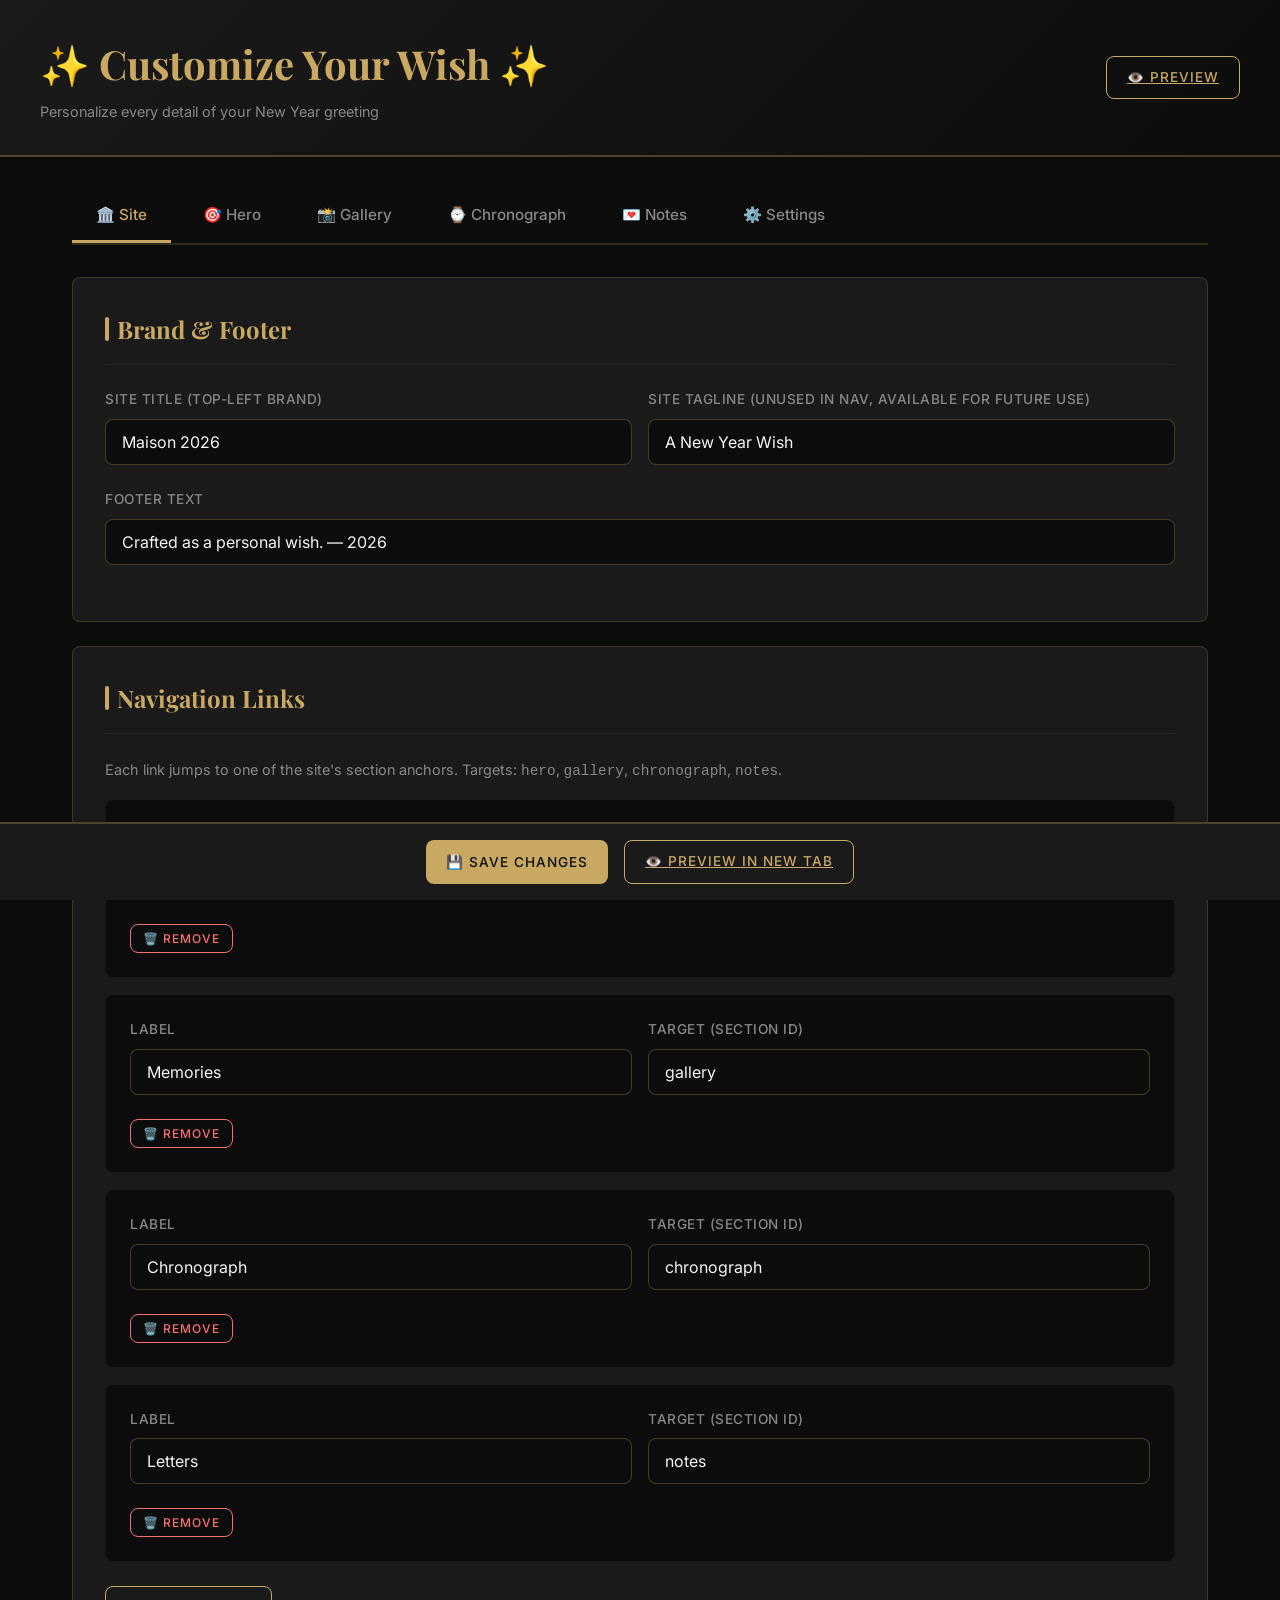
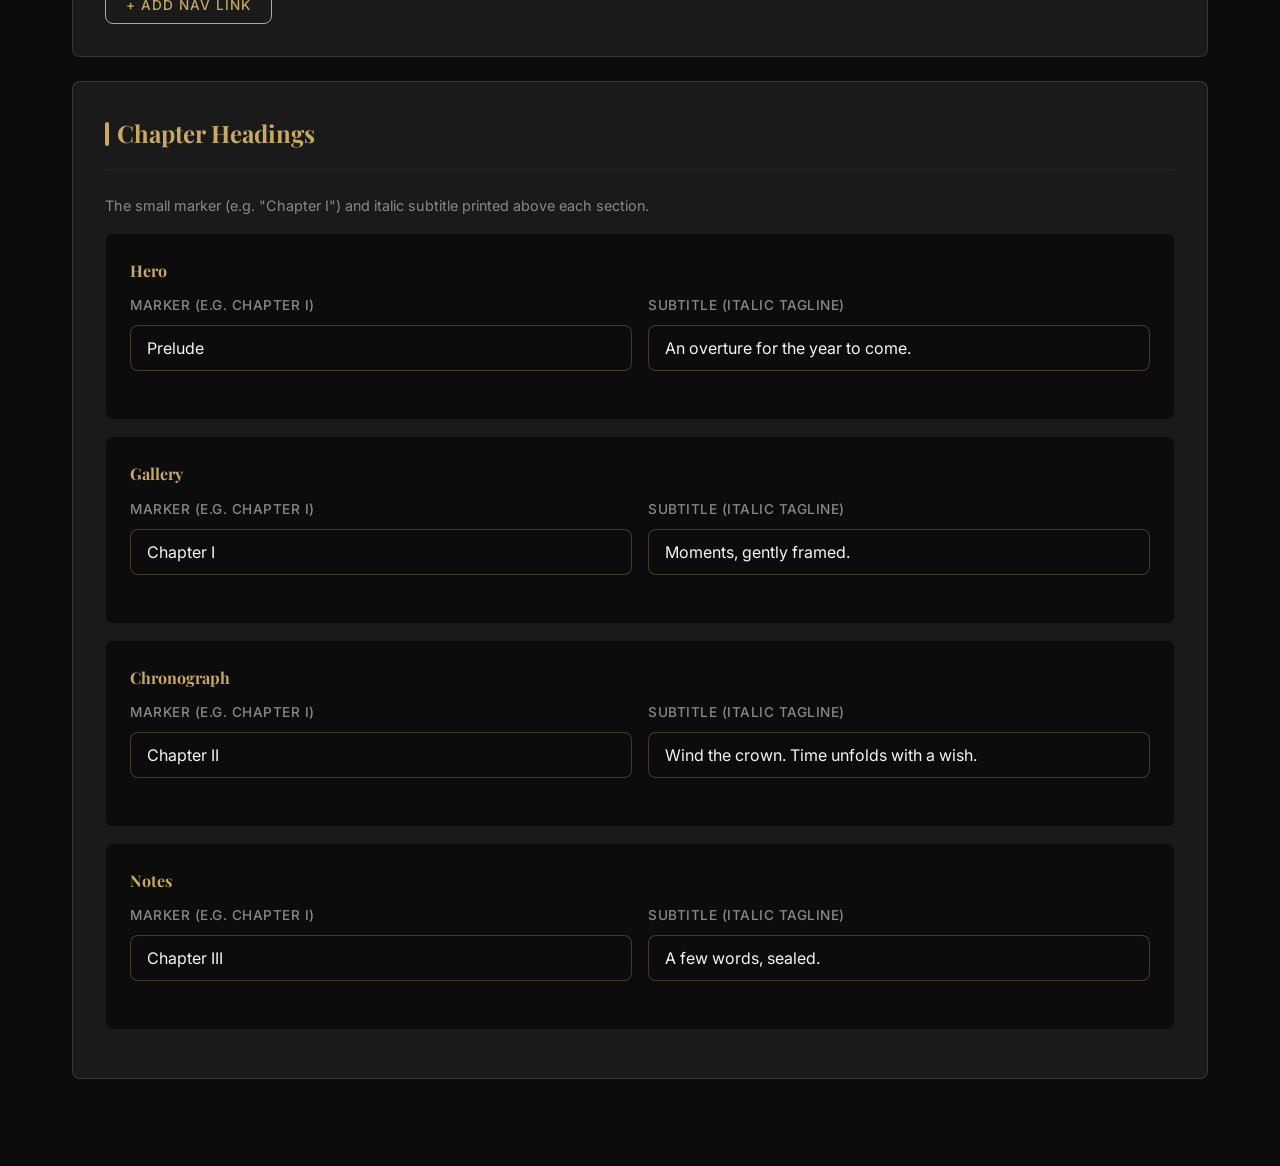
<file: new-year-wish/customize.html>
<!DOCTYPE html>
<html lang="en">

<head>
    <meta charset="UTF-8">
    <meta name="viewport" content="width=device-width, initial-scale=1.0">
    <title>Customize Your New Year Wish</title>
    <link
        href="https://fonts.googleapis.com/css2?family=Playfair+Display:wght@400;600&family=Inter:wght@300;400;500;600&display=swap"
        rel="stylesheet">
    <style>
        :root {
            --color-bg: #0c0c0c;
            --color-surface: #1a1a1a;
            --color-surface-hover: #222222;
            --color-primary: #c9a962;
            --color-accent: #d4af37;
            --color-text-main: #f5f5f5;
            --color-text-muted: #888888;
            --color-success: #4ade80;
            --color-danger: #f87171;
            --color-warning: #fbbf24;
            --color-info: #60a5fa;
            --border-radius: 8px;
            --shadow: 0 4px 6px rgba(0, 0, 0, 0.3);
            --transition: all 0.3s ease;
        }

        * {
            margin: 0;
            padding: 0;
            box-sizing: border-box;
        }

        body {
            background: var(--color-bg);
            color: var(--color-text-main);
            font-family: 'Inter', sans-serif;
            line-height: 1.6;
            min-height: 100vh;
            padding-bottom: 2rem;
        }

        /* Header */
        header {
            background: linear-gradient(135deg, var(--color-surface) 0%, var(--color-bg) 100%);
            border-bottom: 2px solid rgba(201, 169, 98, 0.3);
            padding: 2rem;
            position: sticky;
            top: 0;
            z-index: 100;
            backdrop-filter: blur(10px);
        }

        .header-content {
            max-width: 1200px;
            margin: 0 auto;
            display: flex;
            justify-content: space-between;
            align-items: center;
            flex-wrap: wrap;
            gap: 1rem;
        }

        header h1 {
            font-family: 'Playfair Display', serif;
            font-size: clamp(1.5rem, 4vw, 2.5rem);
            color: var(--color-primary);
            margin: 0;
        }

        header p {
            color: var(--color-text-muted);
            font-size: 0.9rem;
            margin-top: 0.25rem;
        }

        .header-actions {
            display: flex;
            gap: 0.75rem;
            flex-wrap: wrap;
        }

        /* Container */
        .container {
            max-width: 1200px;
            margin: 0 auto;
            padding: 2rem;
        }

        /* Tabs Navigation */
        .tabs {
            display: flex;
            gap: 0.5rem;
            margin-bottom: 2rem;
            border-bottom: 2px solid rgba(201, 169, 98, 0.2);
            overflow-x: auto;
            scrollbar-width: none;
        }

        .tabs::-webkit-scrollbar {
            display: none;
        }

        .tab-btn {
            padding: 1rem 1.5rem;
            background: transparent;
            border: none;
            color: var(--color-text-muted);
            font-family: 'Inter', sans-serif;
            font-size: 0.95rem;
            font-weight: 500;
            cursor: pointer;
            transition: var(--transition);
            border-bottom: 3px solid transparent;
            white-space: nowrap;
            position: relative;
        }

        .tab-btn:hover {
            color: var(--color-text-main);
        }

        .tab-btn.active {
            color: var(--color-primary);
            border-bottom-color: var(--color-primary);
        }

        .tab-content {
            display: none;
            animation: fadeIn 0.3s ease;
        }

        .tab-content.active {
            display: block;
        }

        @keyframes fadeIn {
            from {
                opacity: 0;
                transform: translateY(10px);
            }

            to {
                opacity: 1;
                transform: translateY(0);
            }
        }

        /* Section Cards */
        .section {
            background: var(--color-surface);
            border: 1px solid rgba(201, 169, 98, 0.2);
            border-radius: var(--border-radius);
            padding: 2rem;
            margin-bottom: 1.5rem;
            transition: var(--transition);
        }

        .section:hover {
            border-color: rgba(201, 169, 98, 0.4);
            box-shadow: var(--shadow);
        }

        .section-header {
            display: flex;
            justify-content: space-between;
            align-items: center;
            margin-bottom: 1.5rem;
            padding-bottom: 1rem;
            border-bottom: 1px solid rgba(255, 255, 255, 0.05);
        }

        .section-title {
            font-family: 'Playfair Display', serif;
            font-size: 1.5rem;
            color: var(--color-primary);
            display: flex;
            align-items: center;
            gap: 0.5rem;
        }

        .section-title::before {
            content: '';
            width: 4px;
            height: 24px;
            background: var(--color-primary);
            border-radius: 2px;
        }

        /* Form Elements */
        .form-group {
            margin-bottom: 1.5rem;
        }

        .form-row {
            display: grid;
            grid-template-columns: repeat(auto-fit, minmax(250px, 1fr));
            gap: 1rem;
        }

        label {
            display: flex;
            align-items: center;
            gap: 0.5rem;
            margin-bottom: 0.5rem;
            color: var(--color-text-muted);
            font-size: 0.85rem;
            font-weight: 500;
            letter-spacing: 0.5px;
            text-transform: uppercase;
        }

        .tooltip {
            position: relative;
            display: inline-flex;
            align-items: center;
            cursor: help;
        }

        .tooltip-icon {
            width: 16px;
            height: 16px;
            border-radius: 50%;
            background: rgba(201, 169, 98, 0.2);
            color: var(--color-primary);
            display: flex;
            align-items: center;
            justify-content: center;
            font-size: 10px;
            font-weight: bold;
        }

        .tooltip-text {
            position: absolute;
            bottom: 100%;
            left: 50%;
            transform: translateX(-50%);
            background: var(--color-surface);
            color: var(--color-text-main);
            padding: 0.5rem 0.75rem;
            border-radius: 4px;
            font-size: 0.8rem;
            white-space: nowrap;
            opacity: 0;
            pointer-events: none;
            transition: var(--transition);
            border: 1px solid rgba(201, 169, 98, 0.3);
            margin-bottom: 5px;
            z-index: 10;
        }

        .tooltip:hover .tooltip-text {
            opacity: 1;
        }

        input[type="text"],
        input[type="url"],
        textarea {
            width: 100%;
            padding: 12px 16px;
            background: var(--color-bg);
            border: 1px solid rgba(201, 169, 98, 0.3);
            border-radius: var(--border-radius);
            color: var(--color-text-main);
            font-family: 'Inter', sans-serif;
            font-size: 1rem;
            outline: none;
            transition: var(--transition);
        }

        input:focus,
        textarea:focus {
            border-color: var(--color-primary);
            box-shadow: 0 0 0 3px rgba(201, 169, 98, 0.1);
        }

        textarea {
            resize: vertical;
            min-height: 100px;
            font-size: 0.95rem;
        }

        /* Audio URL row with inline preview button */
        .audio-url-row {
            display: flex;
            gap: 8px;
            align-items: stretch;
        }
        .audio-url-row input[type="text"] {
            flex: 1;
        }
        .audio-test-btn {
            padding: 0 16px;
            background: rgba(201, 169, 98, 0.12);
            border: 1px solid rgba(201, 169, 98, 0.45);
            color: var(--color-primary);
            border-radius: var(--border-radius);
            font-family: 'Inter', sans-serif;
            font-size: 0.85rem;
            letter-spacing: 0.5px;
            cursor: pointer;
            transition: var(--transition);
            white-space: nowrap;
        }
        .audio-test-btn:hover {
            background: rgba(201, 169, 98, 0.22);
            border-color: var(--color-primary);
        }
        .audio-test-btn.is-playing {
            background: rgba(201, 169, 98, 0.3);
        }
        .audio-status {
            margin-top: 8px;
            font-size: 0.82rem;
            letter-spacing: 0.3px;
            min-height: 1em;
            color: var(--color-text-muted);
        }
        .audio-status.is-ok { color: #8fd18f; }
        .audio-status.is-err { color: #e48a8a; }

        /* Buttons */
        .btn {
            padding: 10px 20px;
            font-size: 0.85rem;
            font-family: 'Inter', sans-serif;
            font-weight: 500;
            letter-spacing: 1px;
            text-transform: uppercase;
            cursor: pointer;
            transition: var(--transition);
            border: none;
            border-radius: var(--border-radius);
            display: inline-flex;
            align-items: center;
            gap: 0.5rem;
        }

        .btn-primary {
            background: var(--color-primary);
            color: var(--color-bg);
        }

        .btn-primary:hover {
            background: var(--color-accent);
            transform: translateY(-2px);
            box-shadow: var(--shadow);
        }

        .btn-outline {
            background: transparent;
            color: var(--color-primary);
            border: 1px solid var(--color-primary);
        }

        .btn-outline:hover {
            background: var(--color-primary);
            color: var(--color-bg);
        }

        .btn-danger {
            background: transparent;
            color: var(--color-danger);
            border: 1px solid var(--color-danger);
        }

        .btn-danger:hover {
            background: var(--color-danger);
            color: #fff;
        }

        .btn-success {
            background: var(--color-success);
            color: var(--color-bg);
        }

        .btn-sm {
            padding: 6px 12px;
            font-size: 0.75rem;
        }

        /* Memory Item */
        .memory-item,
        .note-item {
            background: var(--color-bg);
            padding: 1.5rem;
            margin-bottom: 1rem;
            border: 1px solid rgba(255, 255, 255, 0.05);
            border-radius: var(--border-radius);
            transition: var(--transition);
        }

        .memory-item:hover,
        .note-item:hover {
            border-color: rgba(201, 169, 98, 0.3);
            background: var(--color-surface);
        }

        .memory-header,
        .note-header {
            display: flex;
            justify-content: space-between;
            align-items: center;
            margin-bottom: 1rem;
            flex-wrap: wrap;
            gap: 1rem;
        }

        .memory-title-input {
            flex: 1;
            min-width: 200px;
        }

        /* Photo Management */
        .photo-list {
            display: grid;
            grid-template-columns: repeat(auto-fill, minmax(100px, 1fr));
            gap: 12px;
            margin-bottom: 1rem;
            padding: 1rem;
            background: rgba(0, 0, 0, 0.2);
            border-radius: var(--border-radius);
        }

        .photo-item {
            position: relative;
            aspect-ratio: 4/3;
            border-radius: var(--border-radius);
            overflow: hidden;
            border: 2px solid transparent;
            transition: var(--transition);
        }

        .photo-item:hover {
            border-color: var(--color-primary);
            transform: scale(1.05);
        }

        .photo-item img {
            width: 100%;
            height: 100%;
            object-fit: cover;
        }

        .photo-item .remove-photo {
            position: absolute;
            top: 4px;
            right: 4px;
            width: 24px;
            height: 24px;
            background: var(--color-danger);
            color: #fff;
            border: none;
            border-radius: 50%;
            font-size: 14px;
            cursor: pointer;
            display: flex;
            align-items: center;
            justify-content: center;
            opacity: 0;
            transition: var(--transition);
        }

        .photo-item:hover .remove-photo {
            opacity: 1;
        }

        .add-photo-row {
            display: flex;
            gap: 10px;
            flex-wrap: wrap;
        }

        .add-photo-row input {
            flex: 1;
            min-width: 200px;
        }

        .upload-section {
            margin-top: 1.5rem;
            padding-top: 1.5rem;
            border-top: 1px solid rgba(255, 255, 255, 0.05);
        }

        .upload-options {
            display: flex;
            gap: 0.5rem;
            align-items: center;
            flex-wrap: wrap;
        }

        .upload-divider {
            color: var(--color-text-muted);
            font-size: 0.8rem;
            margin: 0 0.5rem;
        }

        .file-input-wrapper {
            position: relative;
            display: inline-block;
        }

        .file-input-wrapper input[type="file"] {
            position: absolute;
            opacity: 0;
            width: 0;
            height: 0;
        }

        .file-upload-btn {
            padding: 10px 20px;
            background: var(--color-info);
            color: #fff;
            border: none;
            border-radius: var(--border-radius);
            cursor: pointer;
            font-size: 0.85rem;
            font-weight: 500;
            letter-spacing: 1px;
            text-transform: uppercase;
            transition: var(--transition);
            display: inline-flex;
            align-items: center;
            gap: 0.5rem;
        }

        .file-upload-btn:hover {
            background: #3b82f6;
            transform: translateY(-2px);
            box-shadow: var(--shadow);
        }

        .drag-drop-zone {
            border: 2px dashed rgba(201, 169, 98, 0.3);
            border-radius: var(--border-radius);
            padding: 2rem;
            text-align: center;
            background: rgba(201, 169, 98, 0.05);
            transition: var(--transition);
            cursor: pointer;
            margin-top: 1rem;
        }

        .drag-drop-zone:hover,
        .drag-drop-zone.dragover {
            border-color: var(--color-primary);
            background: rgba(201, 169, 98, 0.1);
        }

        .drag-drop-zone p {
            color: var(--color-text-muted);
            margin: 0.5rem 0;
            font-size: 0.9rem;
        }

        .drag-drop-zone .drag-icon {
            font-size: 2rem;
            margin-bottom: 0.5rem;
        }

        .url-preview {
            margin-top: 0.5rem;
            padding: 0.5rem;
            background: rgba(201, 169, 98, 0.1);
            border-radius: 4px;
            font-size: 0.8rem;
            color: var(--color-text-muted);
            display: none;
        }

        .url-preview.valid {
            display: block;
            color: var(--color-success);
        }

        .url-preview.invalid {
            display: block;
            color: var(--color-danger);
        }

        /* Action Bar */
        .action-bar {
            position: fixed;
            bottom: 0;
            left: 0;
            right: 0;
            background: var(--color-surface);
            border-top: 2px solid rgba(201, 169, 98, 0.3);
            padding: 1rem 2rem;
            display: flex;
            gap: 1rem;
            justify-content: center;
            flex-wrap: wrap;
            z-index: 100;
            backdrop-filter: blur(10px);
        }

        /* Success Message */
        .success-message {
            position: fixed;
            top: 20px;
            right: 20px;
            background: var(--color-success);
            color: var(--color-bg);
            padding: 15px 25px;
            font-weight: 500;
            border-radius: var(--border-radius);
            opacity: 0;
            transform: translateY(-20px);
            transition: var(--transition);
            z-index: 1000;
            box-shadow: var(--shadow);
        }

        .success-message.show {
            opacity: 1;
            transform: translateY(0);
        }

        .preview-link {
            display: inline-flex;
            align-items: center;
            gap: 0.5rem;
            color: var(--color-primary);
            text-decoration: none;
            font-size: 0.9rem;
            transition: var(--transition);
        }

        .preview-link:hover {
            color: var(--color-accent);
            text-decoration: underline;
        }

        /* Auto-save indicator */
        .auto-save-indicator {
            position: fixed;
            top: 20px;
            left: 20px;
            background: var(--color-info);
            color: #fff;
            padding: 8px 16px;
            border-radius: var(--border-radius);
            font-size: 0.8rem;
            opacity: 0;
            transform: translateY(-20px);
            transition: var(--transition);
            z-index: 1000;
        }

        .auto-save-indicator.show {
            opacity: 1;
            transform: translateY(0);
        }

        /* Empty State */
        .empty-state {
            text-align: center;
            padding: 3rem;
            color: var(--color-text-muted);
        }

        .empty-state-icon {
            font-size: 3rem;
            margin-bottom: 1rem;
        }

        /* Responsive */
        @media (max-width: 768px) {
            .container {
                padding: 1rem;
            }

            .section {
                padding: 1.5rem;
            }

            .form-row {
                grid-template-columns: 1fr;
            }

            .action-bar {
                padding: 1rem;
            }

            .tabs {
                gap: 0.25rem;
            }

            .tab-btn {
                padding: 0.75rem 1rem;
                font-size: 0.85rem;
            }
        }

        /* Drag Handle */
        .drag-handle {
            cursor: move;
            color: var(--color-text-muted);
            font-size: 1.2rem;
            padding: 0.5rem;
        }

        .drag-handle:hover {
            color: var(--color-primary);
        }
    </style>
</head>

<body>
    <header>
        <div class="header-content">
            <div>
                <h1>✨ Customize Your Wish ✨</h1>
                <p>Personalize every detail of your New Year greeting</p>
            </div>
            <div class="header-actions">
                <a href="index.html" class="btn btn-outline">👁️ Preview</a>
            </div>
        </div>
    </header>

    <div class="container">
        <!-- Tabs Navigation -->
        <div class="tabs">
            <button class="tab-btn active" onclick="switchTab('site')">🏛️ Site</button>
            <button class="tab-btn" onclick="switchTab('hero')">🎯 Hero</button>
            <button class="tab-btn" onclick="switchTab('gallery')">📸 Gallery</button>
            <button class="tab-btn" onclick="switchTab('chronograph')">⌚ Chronograph</button>
            <button class="tab-btn" onclick="switchTab('notes')">💌 Notes</button>
            <button class="tab-btn" onclick="switchTab('settings')">⚙️ Settings</button>
        </div>

        <!-- Site Tab (brand, nav, footer, chapter headings) -->
        <div id="tab-site" class="tab-content active">
            <div class="section">
                <div class="section-header">
                    <h2 class="section-title">Brand &amp; Footer</h2>
                </div>
                <div class="form-row">
                    <div class="form-group">
                        <label>Site title (top-left brand)</label>
                        <input type="text" id="site-title" placeholder="e.g. Maison 2026">
                    </div>
                    <div class="form-group">
                        <label>Site tagline (unused in nav, available for future use)</label>
                        <input type="text" id="site-tagline" placeholder="e.g. A New Year Wish">
                    </div>
                </div>
                <div class="form-group">
                    <label>Footer text</label>
                    <input type="text" id="site-footer" placeholder="e.g. Crafted as a personal wish. — 2026">
                </div>
            </div>
            <div class="section">
                <div class="section-header">
                    <h2 class="section-title">Navigation Links</h2>
                </div>
                <p style="color: var(--color-text-muted); margin-bottom: 1rem; font-size: 0.9rem;">
                    Each link jumps to one of the site's section anchors. Targets: <code>hero</code>, <code>gallery</code>, <code>chronograph</code>, <code>notes</code>.
                </p>
                <div id="nav-list"></div>
            </div>
            <div class="section">
                <div class="section-header">
                    <h2 class="section-title">Chapter Headings</h2>
                </div>
                <p style="color: var(--color-text-muted); margin-bottom: 1rem; font-size: 0.9rem;">
                    The small marker (e.g. "Chapter I") and italic subtitle printed above each section.
                </p>
                <div id="chapter-list"></div>
            </div>
        </div>

        <!-- Hero Tab -->
        <div id="tab-hero" class="tab-content">
            <div class="section">
                <div class="section-header">
                    <h2 class="section-title">Hero Section</h2>
                </div>
                <div class="form-row">
                    <div class="form-group">
                        <label>
                            Greeting Text
                            <span class="tooltip">
                                <span class="tooltip-icon">?</span>
                                <span class="tooltip-text">The main greeting text displayed prominently</span>
                            </span>
                        </label>
                        <input type="text" id="hero-greeting" placeholder="e.g., Happy New Year">
                    </div>
                    <div class="form-group">
                        <label>
                            Year
                            <span class="tooltip">
                                <span class="tooltip-icon">?</span>
                                <span class="tooltip-text">The year being celebrated</span>
                            </span>
                        </label>
                        <input type="text" id="hero-year" placeholder="e.g., 2026">
                    </div>
                </div>
                <div class="form-group">
                    <label>
                        Recipient Name
                        <span class="tooltip">
                            <span class="tooltip-icon">?</span>
                            <span class="tooltip-text">The name of the person receiving this wish</span>
                        </span>
                    </label>
                    <textarea id="hero-name" rows="2" placeholder="e.g., My Dearest Friend&#10;(press Enter for a new line)"></textarea>
                </div>
                <div class="form-group">
                    <label>
                        Message
                        <span class="tooltip">
                            <span class="tooltip-icon">?</span>
                            <span class="tooltip-text">Your heartfelt message to the recipient</span>
                        </span>
                    </label>
                    <textarea id="hero-message" placeholder="Your heartfelt message..."></textarea>
                </div>
                <div class="form-group">
                    <label>
                        Hero background image (optional)
                        <span class="tooltip">
                            <span class="tooltip-icon">?</span>
                            <span class="tooltip-text">Relative path from this site (e.g. assets/BlackHoleDisk_desktop.png) or an https image URL. Leave empty to show only the star field behind the hero.</span>
                        </span>
                    </label>
                    <input type="text" id="hero-background-image" placeholder="e.g. assets/BlackHoleDisk_desktop.png">
                </div>
                <div class="form-group">
                    <label>
                        Call-to-action button label
                        <span class="tooltip">
                            <span class="tooltip-icon">?</span>
                            <span class="tooltip-text">The text inside the hero button (e.g. "Discover Your Gift").</span>
                        </span>
                    </label>
                    <input type="text" id="hero-cta" placeholder="e.g. Discover Your Gift">
                </div>
                <div class="form-group">
                    <label>
                        Background music URL (optional)
                        <span class="tooltip">
                            <span class="tooltip-icon">?</span>
                            <span class="tooltip-text">MP3/OGG/WAV played on the first page and stopped on scroll. Use a relative path (e.g. assets/interstellar-theme.mp3) or a full https URL. Leave empty to disable music. Spaces are auto-encoded.</span>
                        </span>
                    </label>
                    <div class="audio-url-row">
                        <input type="text" id="hero-audio-url" placeholder="assets/interstellar-theme.mp3">
                        <button type="button" id="hero-audio-test" class="audio-test-btn" title="Play a 3-second preview of this track">▶ Test</button>
                        <button type="button" id="hero-audio-use-default" class="audio-test-btn" title="Reset this field to the track currently bundled in data.js (clears any stale saved value)">Use bundled default</button>
                    </div>
                    <div id="hero-audio-status" class="audio-status" aria-live="polite"></div>
                </div>
                <div class="form-group">
                    <label>
                        Background music volume (0 – 1)
                        <span class="tooltip">
                            <span class="tooltip-icon">?</span>
                            <span class="tooltip-text">Audio volume when the track is un-muted.</span>
                        </span>
                    </label>
                    <input type="number" id="hero-audio-volume" min="0" max="1" step="0.05" placeholder="0.55">
                </div>
            </div>
        </div>

        <!-- Chronograph Tab -->
        <div id="tab-chronograph" class="tab-content">
            <div class="section">
                <div class="section-header">
                    <h2 class="section-title">Chronograph Dial</h2>
                </div>
                <div class="form-row">
                    <div class="form-group">
                        <label>Dial label (center of the watch)</label>
                        <input type="text" id="chrono-dial-label" placeholder="e.g. 2026">
                    </div>
                    <div class="form-group">
                        <label>Wind hint (under the dial)</label>
                        <input type="text" id="chrono-wind-hint" placeholder="e.g. Wind the crown">
                    </div>
                </div>
                <div class="form-group">
                    <label>Completion message (shown once every wish is revealed)</label>
                    <input type="text" id="chrono-complete" placeholder="e.g. All wishes unsealed. The year is yours.">
                </div>
                <div class="form-group">
                    <label>Number of spins
                        <span class="tooltip">?
                            <span class="tooltip-text">Total winds the user may perform before the crown locks. Each wind reveals one wish. Defaults to the number of wishes below.</span>
                        </span>
                    </label>
                    <input type="number" id="chrono-max-spins" min="1" max="50" step="1" placeholder="e.g. 6">
                </div>
            </div>
            <div class="section">
                <div class="section-header">
                    <h2 class="section-title">Wishes</h2>
                    <button class="btn btn-outline" onclick="addWish()">+ Add Wish</button>
                </div>
                <p style="color: var(--color-text-muted); margin-bottom: 1rem; font-size: 0.9rem;">
                    Each entry becomes one card in the chronograph grid. The numeral is shown in the corner; the title and body are revealed when the user winds the crown.
                </p>
                <div id="wish-list"></div>
                <div id="wish-empty" class="empty-state" style="display: none;">
                    <div class="empty-state-icon">⌚</div>
                    <p>No wishes yet. Click "Add Wish" to begin.</p>
                </div>
            </div>
        </div>

        <!-- Gallery Tab -->
        <div id="tab-gallery" class="tab-content">
            <div class="section">
                <div class="section-header">
                    <h2 class="section-title">Memory Gallery</h2>
                    <button class="btn btn-outline" onclick="addMemorySection()">+ Add Memory</button>
                </div>
                <div class="form-group">
                    <label>
                        Section Title
                        <span class="tooltip">
                            <span class="tooltip-icon">?</span>
                            <span class="tooltip-text">The main title for the gallery section</span>
                        </span>
                    </label>
                    <input type="text" id="gallery-section-title" placeholder="e.g., Our Memories">
                </div>
                <div id="memory-list"></div>
                <div id="memory-empty" class="empty-state" style="display: none;">
                    <div class="empty-state-icon">📸</div>
                    <p>No memories added yet. Click "Add Memory" to get started!</p>
                </div>
            </div>
        </div>

        <!-- Notes Tab -->
        <div id="tab-notes" class="tab-content">
            <div class="section">
                <div class="section-header">
                    <h2 class="section-title">Secret Notes</h2>
                    <button class="btn btn-outline" onclick="addNote()">+ Add Note</button>
                </div>
                <div class="form-group">
                    <label>
                        Section Title
                        <span class="tooltip">
                            <span class="tooltip-icon">?</span>
                            <span class="tooltip-text">The main title for the notes section</span>
                        </span>
                    </label>
                    <input type="text" id="notes-section-title" placeholder="e.g., Special Notes for You">
                </div>
                <div id="notes-list"></div>
                <div id="notes-empty" class="empty-state" style="display: none;">
                    <div class="empty-state-icon">💌</div>
                    <p>No notes added yet. Click "Add Note" to create a secret message!</p>
                </div>
            </div>
        </div>

        <!-- Settings Tab -->
        <div id="tab-settings" class="tab-content">
            <div class="section">
                <div class="section-header">
                    <h2 class="section-title">Data Management</h2>
                </div>
                <div class="form-group">
                    <p style="color: var(--color-text-muted); margin-bottom: 1rem;">
                        Manage your configuration data. Export to backup or share, import to restore, or reset to defaults.
                    </p>
                </div>
                <div style="display: flex; gap: 1rem; flex-wrap: wrap;">
                    <button class="btn btn-success" onclick="exportData()">📤 Export JSON</button>
                    <button class="btn btn-outline" onclick="document.getElementById('import-file').click()">📥 Import JSON</button>
                    <input type="file" id="import-file" accept=".json" style="display:none" onchange="importData(event)">
                    <button class="btn btn-danger" onclick="resetToDefaults()">🔄 Reset to Defaults</button>
                </div>
            </div>
        </div>
    </div>

    <!-- Action Bar -->
    <div class="action-bar">
        <button class="btn btn-primary" onclick="saveData()">💾 Save Changes</button>
        <a href="index.html" class="btn btn-outline" target="_blank">👁️ Preview in New Tab</a>
    </div>

    <!-- Messages -->
    <div class="success-message" id="success-msg">Changes saved successfully!</div>
    <div class="auto-save-indicator" id="auto-save-indicator">Auto-saving...</div>

    <!-- Pull in the shared data.js so we can read the bundled defaults
         (used by the "Use bundled default" button + fallback logic). -->
    <script src="scripts/data.js"></script>
    <script>
        // Default data structure — mirrors scripts/data.js. Kept in sync with
        // window.DATA below; the literal copy is retained so customize.html
        // still renders if data.js fails to load.
        const defaultData = {
            site: {
                title: "Maison 2026",
                tagline: "A New Year Wish",
                footer: "Crafted as a personal wish. — 2026",
                nav: [
                    { label: "Prelude",     target: "hero" },
                    { label: "Memories",    target: "gallery" },
                    { label: "Chronograph", target: "chronograph" },
                    { label: "Letters",     target: "notes" }
                ]
            },
            chapters: {
                hero:        { marker: "Prelude",     subtitle: "An overture for the year to come." },
                gallery:     { marker: "Chapter I",   subtitle: "Moments, gently framed." },
                chronograph: { marker: "Chapter II",  subtitle: "Wind the crown. Time unfolds with a wish." },
                notes:       { marker: "Chapter III", subtitle: "A few words, sealed." }
            },
            hero: {
                greeting: "Happy New Year",
                year: "2026",
                name: "My Dearest Friend",
                message: "Here's to another year of making memories together.",
                cta: "Discover Your Gift",
                backgroundImage: "",
                audioUrl: "assets/Intersteller Music.mp3",
                audioVolume: 1.0
            },
            galleryTitle: "Our Memories",
            gallery: [
                {
                    id: 1,
                    title: "Adventure Time",
                    photos: [
                        "https://images.unsplash.com/photo-1516450360452-9312f5e86fc7?auto=format&fit=crop&q=80&w=1000"
                    ]
                }
            ],
            chronograph: {
                dialLabel: "2026",
                windHint: "Wind the crown",
                completeMessage: "All wishes unsealed. The year is yours.",
                maxSpins: 6,
                wishes: [
                    { numeral: "I",   title: "A Weekend Away",       body: "A reserved page in next year's calendar — a trip, together." },
                    { numeral: "II",  title: "A Candlelit Dinner",   body: "A night for cloth napkins and a long conversation." },
                    { numeral: "III", title: "A Curated Playlist",   body: "A soundtrack for the year ahead, hand-picked with care." },
                    { numeral: "IV",  title: "Front-Row Seats",      body: "Tickets to something you have been wanting to see." },
                    { numeral: "V",   title: "A Handwritten Letter", body: "A real letter — the kind you keep in a drawer." },
                    { numeral: "VI",  title: "An Open Wish",         body: "One favor, no expiry. Name it when you need it." }
                ]
            },
            notesTitle: "Letters for You",
            notes: [
                {
                    question: "What's our favorite hangout spot?",
                    answer: "cafe",
                    message: "May this year bring you as much joy as you bring to everyone around you."
                }
            ]
        };

        let currentData = {};
        let autoSaveTimer = null;
        let hasUnsavedChanges = false;

        // Tab switching
        function switchTab(tabName) {
            document.querySelectorAll('.tab-content').forEach(tab => tab.classList.remove('active'));
            document.querySelectorAll('.tab-btn').forEach(btn => btn.classList.remove('active'));
            document.getElementById(`tab-${tabName}`).classList.add('active');
            if (typeof event !== 'undefined' && event && event.target) {
                event.target.classList.add('active');
            }
        }

        // Deep-ensure keys — called after load/import so old saves gain new fields.
        function ensureShape(d) {
            d.site = { ...defaultData.site, ...(d.site || {}) };
            // Always map() when sourcing from defaults so we never hold a live
            // reference to defaultData.* — otherwise addX()/removeX() edits
            // would mutate defaults in-place and "Reset to Defaults" would
            // serialize the already-corrupted objects.
            d.site.nav = Array.isArray(d.site.nav) && d.site.nav.length
                ? d.site.nav.map(x => ({ ...x }))
                : defaultData.site.nav.map(x => ({ ...x }));
            d.chapters = { ...defaultData.chapters, ...(d.chapters || {}) };
            Object.keys(defaultData.chapters).forEach(k => {
                d.chapters[k] = { ...defaultData.chapters[k], ...(d.chapters[k] || {}) };
            });
            d.hero = { ...defaultData.hero, ...(d.hero || {}) };
            d.chronograph = { ...defaultData.chronograph, ...(d.chronograph || {}) };
            d.chronograph.wishes = Array.isArray(d.chronograph.wishes) && d.chronograph.wishes.length
                ? d.chronograph.wishes.map(w => ({ ...w }))
                : defaultData.chronograph.wishes.map(w => ({ ...w }));
            if (!d.galleryTitle) d.galleryTitle = defaultData.galleryTitle;
            if (!d.notesTitle)   d.notesTitle   = defaultData.notesTitle;
            if (!Array.isArray(d.gallery)) d.gallery = [];
            d.gallery.forEach(m => { if (!Array.isArray(m.photos)) m.photos = []; });
            if (!Array.isArray(d.notes)) d.notes = [];
            return d;
        }

        // Load saved data or defaults
        function loadData() {
            const saved = localStorage.getItem('newYearWishData');
            if (saved) {
                try {
                    currentData = JSON.parse(saved);
                    ensureShape(currentData);
                } catch (e) {
                    console.error('Failed to parse saved data', e);
                    currentData = JSON.parse(JSON.stringify(defaultData));
                }
            } else {
                currentData = JSON.parse(JSON.stringify(defaultData));
            }
            renderAll();
        }

        // Render all sections
        function renderAll() {
            // Site
            document.getElementById('site-title').value   = currentData.site.title   || '';
            document.getElementById('site-tagline').value = currentData.site.tagline || '';
            document.getElementById('site-footer').value  = currentData.site.footer  || '';
            renderNavList();
            renderChapterList();

            // Hero
            document.getElementById('hero-greeting').value = currentData.hero.greeting || '';
            document.getElementById('hero-year').value = currentData.hero.year || '';
            document.getElementById('hero-name').value = currentData.hero.name || '';
            document.getElementById('hero-message').value = currentData.hero.message || '';
            document.getElementById('hero-cta').value = currentData.hero.cta || '';
            document.getElementById('hero-background-image').value =
                currentData.hero.backgroundImage != null ? String(currentData.hero.backgroundImage) : '';
            document.getElementById('hero-audio-url').value =
                currentData.hero.audioUrl != null ? String(currentData.hero.audioUrl) : '';
            document.getElementById('hero-audio-volume').value =
                currentData.hero.audioVolume != null ? String(currentData.hero.audioVolume) : '';

            // Chronograph
            document.getElementById('chrono-dial-label').value = currentData.chronograph.dialLabel       || '';
            document.getElementById('chrono-wind-hint').value  = currentData.chronograph.windHint        || '';
            document.getElementById('chrono-complete').value   = currentData.chronograph.completeMessage || '';
            document.getElementById('chrono-max-spins').value  =
                currentData.chronograph.maxSpins != null ? String(currentData.chronograph.maxSpins) : '';
            renderWishes();

            // Gallery
            document.getElementById('gallery-section-title').value = currentData.galleryTitle || '';
            renderMemories();

            // Notes
            document.getElementById('notes-section-title').value = currentData.notesTitle || '';
            renderNotes();
        }

        function renderNavList() {
            const container = document.getElementById('nav-list');
            container.innerHTML = '';
            (currentData.site.nav || []).forEach((item, index) => {
                const row = document.createElement('div');
                row.className = 'memory-item';
                row.innerHTML = `
                    <div class="form-row">
                        <div class="form-group">
                            <label>Label</label>
                            <input type="text" value="${escapeHtml(item.label || '')}"
                                   oninput="updateNav(${index}, 'label', this.value)">
                        </div>
                        <div class="form-group">
                            <label>Target (section id)</label>
                            <input type="text" value="${escapeHtml(item.target || '')}"
                                   oninput="updateNav(${index}, 'target', this.value)"
                                   placeholder="hero | gallery | chronograph | notes">
                        </div>
                    </div>
                    <button class="btn btn-danger btn-sm" onclick="removeNav(${index})">🗑️ Remove</button>
                `;
                container.appendChild(row);
            });
            const add = document.createElement('button');
            add.className = 'btn btn-outline';
            add.textContent = '+ Add Nav Link';
            add.style.marginTop = '0.5rem';
            add.onclick = addNav;
            container.appendChild(add);
        }

        function updateNav(index, field, value) {
            if (!currentData.site.nav[index]) return;
            currentData.site.nav[index][field] = value;
            markUnsaved();
        }
        function addNav() {
            currentData.site.nav.push({ label: 'New Link', target: 'hero' });
            renderNavList();
            markUnsaved();
        }
        function removeNav(index) {
            currentData.site.nav.splice(index, 1);
            renderNavList();
            markUnsaved();
        }

        function renderChapterList() {
            const container = document.getElementById('chapter-list');
            container.innerHTML = '';
            const order = ['hero', 'gallery', 'chronograph', 'notes'];
            order.forEach(key => {
                const c = currentData.chapters[key] || {};
                const row = document.createElement('div');
                row.className = 'memory-item';
                row.innerHTML = `
                    <h4 style="color: var(--color-primary); font-family: 'Playfair Display', serif; margin-bottom: 0.75rem; text-transform: capitalize;">${key}</h4>
                    <div class="form-row">
                        <div class="form-group">
                            <label>Marker (e.g. Chapter I)</label>
                            <input type="text" value="${escapeHtml(c.marker || '')}"
                                   oninput="updateChapter('${key}', 'marker', this.value)">
                        </div>
                        <div class="form-group">
                            <label>Subtitle (italic tagline)</label>
                            <input type="text" value="${escapeHtml(c.subtitle || '')}"
                                   oninput="updateChapter('${key}', 'subtitle', this.value)">
                        </div>
                    </div>
                `;
                container.appendChild(row);
            });
        }
        function updateChapter(key, field, value) {
            if (!currentData.chapters[key]) currentData.chapters[key] = {};
            currentData.chapters[key][field] = value;
            markUnsaved();
        }

        function renderWishes() {
            const container = document.getElementById('wish-list');
            const empty = document.getElementById('wish-empty');
            const wishes = currentData.chronograph.wishes || [];
            container.innerHTML = '';
            if (!wishes.length) { empty.style.display = 'block'; return; }
            empty.style.display = 'none';
            wishes.forEach((w, index) => {
                const row = document.createElement('div');
                row.className = 'memory-item';
                row.innerHTML = `
                    <div class="memory-header">
                        <input type="text" class="memory-title-input"
                               value="${escapeHtml(w.title || '')}"
                               placeholder="Wish title"
                               oninput="updateWish(${index}, 'title', this.value)">
                        <button class="btn btn-danger btn-sm" onclick="removeWish(${index})">🗑️</button>
                    </div>
                    <div class="form-row">
                        <div class="form-group">
                            <label>Numeral (I, II, III…)</label>
                            <input type="text" value="${escapeHtml(w.numeral || '')}"
                                   oninput="updateWish(${index}, 'numeral', this.value)">
                        </div>
                    </div>
                    <div class="form-group">
                        <label>Body</label>
                        <textarea rows="2" oninput="updateWish(${index}, 'body', this.value)">${escapeHtml(w.body || '')}</textarea>
                    </div>
                `;
                container.appendChild(row);
            });
        }
        function updateWish(index, field, value) {
            if (!currentData.chronograph.wishes[index]) return;
            currentData.chronograph.wishes[index][field] = value;
            markUnsaved();
        }
        function addWish() {
            const n = currentData.chronograph.wishes.length + 1;
            currentData.chronograph.wishes.push({ numeral: String(n), title: 'New Wish', body: '' });
            renderWishes();
            markUnsaved();
        }
        function removeWish(index) {
            currentData.chronograph.wishes.splice(index, 1);
            renderWishes();
            markUnsaved();
        }

        // Render memories
        function renderMemories() {
            const container = document.getElementById('memory-list');
            const emptyState = document.getElementById('memory-empty');
            
            if (!currentData.gallery || currentData.gallery.length === 0) {
                container.innerHTML = '';
                emptyState.style.display = 'block';
                return;
            }

            emptyState.style.display = 'none';
            container.innerHTML = '';

            currentData.gallery.forEach((memory, index) => {
                // Ensure photos array exists
                if (!memory.photos) {
                    memory.photos = [];
                }
                
                const div = document.createElement('div');
                div.className = 'memory-item';
                div.innerHTML = `
                    <div class="memory-header">
                        <input type="text" class="memory-title-input" value="${escapeHtml(memory.title || '')}" 
                               onchange="updateMemoryTitle(${index}, this.value)" placeholder="Memory Title">
                        <button class="btn btn-danger btn-sm" onclick="removeMemory(${index})">🗑️ Remove</button>
                    </div>
                    <div class="form-group" style="margin-bottom: 1rem;">
                        <label>Photos <span style="color: var(--color-text-muted); font-size: 0.8rem;">(${memory.photos.length} photos)</span></label>
                        <div class="photo-list" id="photos-${index}">
                            ${memory.photos.length > 0 ? memory.photos.map((photo, pIndex) => `
                                <div class="photo-item">
                                    <img src="${escapeHtml(photo)}" alt="Photo ${pIndex + 1}" 
                                         onerror="this.src='data:image/svg+xml,<svg xmlns=%22http://www.w3.org/2000/svg%22 width=%22100%22 height=%2275%22><rect fill=%22%231a1a1a%22 width=%22100%%22 height=%22100%%22/><text x=%2250%%22 y=%2250%%22 fill=%22%23888%22 text-anchor=%22middle%22 dy=%22.3em%22 font-size=%2212%22>Error</text></svg>'">
                                    <button class="remove-photo" onclick="removePhoto(${index}, ${pIndex})" title="Remove photo">×</button>
                                </div>
                            `).join('') : '<div style="grid-column: 1/-1; text-align: center; color: var(--color-text-muted); padding: 2rem;">No photos yet. Add your first photo below!</div>'}
                        </div>
                    </div>
                    <div class="upload-section">
                        <div class="add-photo-row">
                            <input type="url" id="new-photo-${index}" placeholder="Or paste image URL and press Enter..." 
                                   onkeypress="if(event.key==='Enter') addPhoto(${index})"
                                   oninput="validateImageUrl(this, ${index})">
                            <button class="btn btn-outline btn-sm" onclick="addPhoto(${index})">+ Add from URL</button>
                        </div>
                        <div class="url-preview" id="url-preview-${index}"></div>
                        <div class="upload-options">
                            <div class="file-input-wrapper">
                                <input type="file" id="file-input-${index}" accept="image/*" multiple 
                                       onchange="handleFileSelect(event, ${index})">
                                <label for="file-input-${index}" class="file-upload-btn">
                                    📁 Choose from Gallery
                                </label>
                            </div>
                            <span class="upload-divider">or</span>
                            <div class="drag-drop-zone" 
                                 id="drag-zone-${index}"
                                 ondragover="handleDragOver(event)"
                                 ondragleave="handleDragLeave(event)"
                                 ondrop="handleDrop(event, ${index})"
                                 onclick="document.getElementById('file-input-${index}').click()">
                                <div class="drag-icon">📤</div>
                                <p><strong>Drag & Drop</strong> images here</p>
                                <p style="font-size: 0.8rem;">or click to browse</p>
                            </div>
                        </div>
                        <p style="color: var(--color-text-muted); font-size: 0.75rem; margin-top: 0.5rem; text-align: center;">
                            💡 Tip: Images are stored locally. For best performance, use images under 2MB each.
                        </p>
                    </div>
                `;
                container.appendChild(div);
            });
        }

        // Render notes
        function renderNotes() {
            const container = document.getElementById('notes-list');
            const emptyState = document.getElementById('notes-empty');
            
            if (!currentData.notes || currentData.notes.length === 0) {
                container.innerHTML = '';
                emptyState.style.display = 'block';
                return;
            }

            emptyState.style.display = 'none';
            container.innerHTML = '';

            currentData.notes.forEach((note, index) => {
                const div = document.createElement('div');
                div.className = 'note-item';
                div.innerHTML = `
                    <div class="note-header">
                        <button class="btn btn-danger btn-sm" onclick="removeNote(${index})">🗑️ Remove</button>
                    </div>
                    <div class="form-group">
                        <label>Question</label>
                        <input type="text" value="${escapeHtml(note.question)}" 
                               onchange="updateNote(${index}, 'question', this.value)" 
                               placeholder="e.g., What's our favorite movie?">
                    </div>
                    <div class="form-group">
                        <label>Answer (Secret)</label>
                        <input type="text" value="${escapeHtml(note.answer)}" 
                               onchange="updateNote(${index}, 'answer', this.value)" 
                               placeholder="e.g., titanic">
                    </div>
                    <div class="form-group">
                        <label>Message to Reveal</label>
                        <textarea onchange="updateNote(${index}, 'message', this.value)" 
                                  placeholder="The heartfelt message...">${escapeHtml(note.message)}</textarea>
                    </div>
                `;
                container.appendChild(div);
            });
        }

        // Escape HTML to prevent XSS
        function escapeHtml(text) {
            const div = document.createElement('div');
            div.textContent = text;
            return div.innerHTML;
        }

        // Validate image URL
        function validateImageUrl(input, memoryIndex) {
            const url = input.value.trim();
            const preview = document.getElementById(`url-preview-${memoryIndex}`);
            
            if (!preview) {
                // Preview element doesn't exist yet, skip validation
                return;
            }
            
            if (!url) {
                preview.className = 'url-preview';
                preview.textContent = '';
                return;
            }

            // Basic URL validation
            try {
                new URL(url);
                // Check if it's an image URL
                const imageExtensions = ['.jpg', '.jpeg', '.png', '.gif', '.webp', '.svg'];
                const isImageUrl = imageExtensions.some(ext => url.toLowerCase().includes(ext)) || 
                                 url.includes('unsplash.com') || 
                                 url.includes('images.') ||
                                 url.includes('imgur.com') ||
                                 url.includes('i.imgur.com');
                
                if (isImageUrl) {
                    preview.className = 'url-preview valid';
                    preview.textContent = '✓ Valid image URL';
                } else {
                    preview.className = 'url-preview invalid';
                    preview.textContent = '⚠ May not be an image URL';
                }
            } catch (e) {
                preview.className = 'url-preview invalid';
                preview.textContent = '✗ Invalid URL';
            }
        }

        // Memory functions
        function addMemorySection() {
            if (!currentData.gallery) currentData.gallery = [];
            const newId = currentData.gallery.length > 0 
                ? Math.max(...currentData.gallery.map(m => m.id || 0)) + 1 
                : 1;
            currentData.gallery.push({
                id: newId,
                title: "New Memory",
                photos: [] // Always initialize photos array
            });
            renderMemories();
            markUnsaved();
            
            // Scroll to the new memory section
            setTimeout(() => {
                const newMemory = document.querySelector('.memory-item:last-child');
                if (newMemory) {
                    newMemory.scrollIntoView({ behavior: 'smooth', block: 'nearest' });
                }
            }, 100);
        }

        function removeMemory(index) {
            if (confirm('Remove this memory section? All photos will be deleted.')) {
                currentData.gallery.splice(index, 1);
                renderMemories();
                markUnsaved();
            }
        }

        function updateMemoryTitle(index, value) {
            currentData.gallery[index].title = value;
            markUnsaved();
        }

        function addPhoto(memoryIndex) {
            const input = document.getElementById(`new-photo-${memoryIndex}`);
            if (!input) {
                console.error('Input field not found for memory index:', memoryIndex);
                showSuccess('Error: Could not find input field. Please refresh the page.', 'error');
                return;
            }
            
            const url = input.value.trim();
            if (!url) {
                showSuccess('Please enter an image URL', 'error');
                return;
            }
            
            // Ensure gallery and photos array exist
            if (!currentData.gallery) {
                currentData.gallery = [];
            }
            if (!currentData.gallery[memoryIndex]) {
                console.error('Memory not found at index:', memoryIndex);
                showSuccess('Error: Memory section not found. Please refresh the page.', 'error');
                return;
            }
            if (!currentData.gallery[memoryIndex].photos) {
                currentData.gallery[memoryIndex].photos = [];
            }
            
            try {
                // Validate URL
                new URL(url);
                
                // Add photo to array
                currentData.gallery[memoryIndex].photos.push(url);
                
                // Clear input and preview
                input.value = '';
                const preview = document.getElementById(`url-preview-${memoryIndex}`);
                if (preview) {
                    preview.className = 'url-preview';
                    preview.textContent = '';
                }
                
                // Re-render to show new photo
                renderMemories();
                markUnsaved();
                
                // Show success message
                showSuccess('Photo added successfully!');
            } catch (e) {
                showSuccess('Please enter a valid URL (e.g., https://example.com/image.jpg)', 'error');
            }
        }

        // Handle file selection from input
        function handleFileSelect(event, memoryIndex) {
            const files = event.target.files;
            if (files && files.length > 0) {
                processFiles(Array.from(files), memoryIndex);
            }
            // Reset input so same file can be selected again
            event.target.value = '';
        }

        // Process multiple image files
        function processFiles(files, memoryIndex) {
            // Ensure gallery and photos array exist
            if (!currentData.gallery) {
                currentData.gallery = [];
            }
            if (!currentData.gallery[memoryIndex]) {
                console.error('Memory not found at index:', memoryIndex);
                return;
            }
            if (!currentData.gallery[memoryIndex].photos) {
                currentData.gallery[memoryIndex].photos = [];
            }

            let processedCount = 0;
            let errorCount = 0;

            files.forEach((file) => {
                // Validate file type
                if (!file.type.startsWith('image/')) {
                    errorCount++;
                    return;
                }

                // Validate file size (max 5MB per image)
                if (file.size > 5 * 1024 * 1024) {
                    errorCount++;
                    showSuccess(`Image "${file.name}" is too large (max 5MB)`, 'error');
                    return;
                }

                const reader = new FileReader();
                reader.onload = function(e) {
                    const dataUrl = e.target.result;
                    currentData.gallery[memoryIndex].photos.push(dataUrl);
                    processedCount++;
                    
                    // Re-render when all files are processed
                    if (processedCount + errorCount === files.length) {
                        renderMemories();
                        markUnsaved();
                        if (processedCount > 0) {
                            showSuccess(`${processedCount} photo(s) added successfully!`);
                        }
                    }
                };
                reader.onerror = function() {
                    errorCount++;
                    if (processedCount + errorCount === files.length) {
                        showSuccess('Some images failed to load', 'error');
                    }
                };
                reader.readAsDataURL(file);
            });
        }

        // Drag and drop handlers
        function handleDragOver(event) {
            event.preventDefault();
            event.stopPropagation();
            event.currentTarget.classList.add('dragover');
        }

        function handleDragLeave(event) {
            event.preventDefault();
            event.stopPropagation();
            event.currentTarget.classList.remove('dragover');
        }

        function handleDrop(event, memoryIndex) {
            event.preventDefault();
            event.stopPropagation();
            event.currentTarget.classList.remove('dragover');
            
            const files = event.dataTransfer.files;
            if (files && files.length > 0) {
                processFiles(Array.from(files), memoryIndex);
            }
        }

        function removePhoto(memoryIndex, photoIndex) {
            if (!currentData.gallery || !currentData.gallery[memoryIndex] || !currentData.gallery[memoryIndex].photos) {
                console.error('Cannot remove photo: invalid memory or photos array');
                return;
            }
            currentData.gallery[memoryIndex].photos.splice(photoIndex, 1);
            renderMemories();
            markUnsaved();
        }

        // Note functions
        function addNote() {
            if (!currentData.notes) currentData.notes = [];
            currentData.notes.push({
                question: "Your question here?",
                answer: "answer",
                message: "Your special message..."
            });
            renderNotes();
            markUnsaved();
        }

        function removeNote(index) {
            if (confirm('Remove this note?')) {
                currentData.notes.splice(index, 1);
                renderNotes();
                markUnsaved();
            }
        }

        function updateNote(index, field, value) {
            currentData.notes[index][field] = value;
            markUnsaved();
        }

        // Auto-save functionality
        function markUnsaved() {
            hasUnsavedChanges = true;
            // Auto-save after 2 seconds of inactivity
            clearTimeout(autoSaveTimer);
            autoSaveTimer = setTimeout(() => {
                autoSave();
            }, 2000);
        }

        function autoSave() {
            if (!hasUnsavedChanges) return;

            // Site
            currentData.site.title   = document.getElementById('site-title').value;
            currentData.site.tagline = document.getElementById('site-tagline').value;
            currentData.site.footer  = document.getElementById('site-footer').value;

            // Hero
            currentData.hero.greeting = document.getElementById('hero-greeting').value;
            currentData.hero.year = document.getElementById('hero-year').value;
            currentData.hero.name = document.getElementById('hero-name').value;
            currentData.hero.message = document.getElementById('hero-message').value;
            currentData.hero.cta = document.getElementById('hero-cta').value;
            currentData.hero.backgroundImage = document.getElementById('hero-background-image').value.trim();
            currentData.hero.audioUrl = document.getElementById('hero-audio-url').value.trim();
            const audioVolumeRaw = document.getElementById('hero-audio-volume').value;
            // Use an explicit isNaN check so a volume of 0 (mute) is honoured
            // — `Number(x) || 0.55` would silently snap 0 back to 0.55.
            currentData.hero.audioVolume = (audioVolumeRaw !== '' && !isNaN(Number(audioVolumeRaw)))
                ? Math.max(0, Math.min(1, Number(audioVolumeRaw)))
                : 0.55;

            // Chronograph dial labels
            currentData.chronograph.dialLabel       = document.getElementById('chrono-dial-label').value;
            currentData.chronograph.windHint        = document.getElementById('chrono-wind-hint').value;
            currentData.chronograph.completeMessage = document.getElementById('chrono-complete').value;
            const maxSpinsRaw = document.getElementById('chrono-max-spins').value;
            // Clamp the user input into a sane range. An empty / invalid value
            // falls back to the number of wishes so the dial always has a
            // well-defined stopping point.
            const wishCount = (currentData.chronograph.wishes || []).length || 6;
            if (maxSpinsRaw === '' || isNaN(Number(maxSpinsRaw)) || Number(maxSpinsRaw) < 1) {
                currentData.chronograph.maxSpins = wishCount;
            } else {
                currentData.chronograph.maxSpins = Math.max(1, Math.min(50, Math.floor(Number(maxSpinsRaw))));
            }

            // Gallery / Notes titles
            currentData.galleryTitle = document.getElementById('gallery-section-title').value;
            currentData.notesTitle = document.getElementById('notes-section-title').value;

            localStorage.setItem('newYearWishData', JSON.stringify(currentData));
            hasUnsavedChanges = false;
            
            // Show auto-save indicator
            const indicator = document.getElementById('auto-save-indicator');
            indicator.textContent = '✓ Auto-saved';
            indicator.classList.add('show');
            setTimeout(() => {
                indicator.classList.remove('show');
            }, 2000);
        }

        // Save data manually
        function saveData() {
            hasUnsavedChanges = true;
            autoSave();
            showSuccess('Changes saved successfully!');
        }

        // Export data
        function exportData() {
            saveData(); // Save first
            const dataStr = JSON.stringify(currentData, null, 2);
            const blob = new Blob([dataStr], { type: 'application/json' });
            const url = URL.createObjectURL(blob);
            const a = document.createElement('a');
            a.href = url;
            a.download = 'new-year-wish-config.json';
            a.click();
            URL.revokeObjectURL(url);
            showSuccess('Config exported!');
        }

        // Import data
        function importData(event) {
            const file = event.target.files[0];
            if (file) {
                const reader = new FileReader();
                reader.onload = function (e) {
                    try {
                        currentData = JSON.parse(e.target.result);
                        ensureShape(currentData);
                        localStorage.setItem('newYearWishData', JSON.stringify(currentData));
                        renderAll();
                        hasUnsavedChanges = false;
                        showSuccess('Config imported successfully!');
                    } catch (err) {
                        showSuccess('Invalid JSON file', 'error');
                    }
                };
                reader.readAsText(file);
            }
            // Reset file input
            event.target.value = '';
        }

        // Reset to defaults
        function resetToDefaults() {
            if (confirm('Reset all customizations to default values? This cannot be undone.')) {
                currentData = JSON.parse(JSON.stringify(defaultData));
                localStorage.setItem('newYearWishData', JSON.stringify(currentData));
                renderAll();
                hasUnsavedChanges = false;
                showSuccess('Reset to defaults!');
            }
        }

        // Show success message
        function showSuccess(msg, type = 'success') {
            const el = document.getElementById('success-msg');
            el.textContent = msg;
            el.style.background = type === 'error' ? '#f87171' : '#4ade80';
            el.classList.add('show');
            setTimeout(() => el.classList.remove('show'), 3000);
        }

        // --- Audio URL preview & live status badge -------------------------
        // Probes the user-entered URL so they can instantly see whether the
        // file exists and hear a short preview, without round-tripping to
        // index.html.
        const audioProbe = (() => {
            let previewEl = null;
            function encode(src) { return src.replace(/ /g, '%20'); }
            function setStatus(text, kind) {
                const el = document.getElementById('hero-audio-status');
                if (!el) return;
                el.textContent = text;
                el.classList.remove('is-ok', 'is-err');
                if (kind) el.classList.add(kind);
            }
            function formatTime(sec) {
                if (!isFinite(sec)) return '?';
                const m = Math.floor(sec / 60);
                const s = Math.floor(sec % 60).toString().padStart(2, '0');
                return `${m}:${s}`;
            }
            function probe(rawUrl) {
                const url = String(rawUrl || '').trim();
                if (!url) {
                    setStatus('No track — the hero will load silently.', null);
                    return;
                }
                setStatus('Checking…', null);
                const a = document.createElement('audio');
                a.preload = 'metadata';
                a.src = encode(url);
                const ok = () => {
                    setStatus(`Track loaded (${formatTime(a.duration)}).`, 'is-ok');
                    a.remove();
                };
                const bad = () => {
                    setStatus(`File not found at "${url}". Check the path + filename.`, 'is-err');
                    a.remove();
                };
                a.addEventListener('loadedmetadata', ok, { once: true });
                a.addEventListener('error', bad, { once: true });
                // Safety timeout in case neither event fires.
                setTimeout(() => {
                    if (!a.duration) bad();
                }, 8000);
            }
            function preview() {
                const urlInput = document.getElementById('hero-audio-url');
                const volInput = document.getElementById('hero-audio-volume');
                const btn = document.getElementById('hero-audio-test');
                const url = (urlInput.value || '').trim();
                if (!url) { setStatus('Enter a URL first.', 'is-err'); return; }
                if (previewEl) { previewEl.pause(); previewEl.remove(); previewEl = null; }
                if (btn.classList.contains('is-playing')) {
                    btn.classList.remove('is-playing');
                    btn.textContent = '▶ Test';
                    return;
                }
                const a = document.createElement('audio');
                a.src = encode(url);
                const volRaw = volInput.value;
                const vol = (volRaw !== '' && !isNaN(Number(volRaw)))
                    ? Math.max(0, Math.min(1, Number(volRaw))) : 0.55;
                a.volume = vol;
                previewEl = a;
                btn.classList.add('is-playing');
                btn.textContent = '■ Stop';
                a.addEventListener('loadedmetadata', () => {
                    setStatus(`Previewing (${formatTime(a.duration)}, volume ${vol.toFixed(2)})…`, 'is-ok');
                }, { once: true });
                a.addEventListener('error', () => {
                    setStatus(`File not found at "${url}". Check the path + filename.`, 'is-err');
                    btn.classList.remove('is-playing');
                    btn.textContent = '▶ Test';
                    previewEl = null;
                }, { once: true });
                a.play().then(() => {
                    // auto-stop after 3s so the preview doesn't run forever
                    setTimeout(() => {
                        if (previewEl === a) {
                            a.pause();
                            a.remove();
                            previewEl = null;
                            btn.classList.remove('is-playing');
                            btn.textContent = '▶ Test';
                        }
                    }, 3000);
                }).catch(() => {
                    setStatus('Browser blocked preview — try clicking the Test button again.', 'is-err');
                    btn.classList.remove('is-playing');
                    btn.textContent = '▶ Test';
                    previewEl = null;
                });
            }
            return { probe, preview };
        })();

        // Add event listeners for auto-save on input changes
        document.addEventListener('DOMContentLoaded', () => {
            loadData();

            // Probe whatever URL is already saved so the user sees status on open.
            audioProbe.probe(document.getElementById('hero-audio-url').value);

            // Wire the Test button + re-probe whenever the URL changes.
            document.getElementById('hero-audio-test').addEventListener('click', audioProbe.preview);
            document.getElementById('hero-audio-url').addEventListener('change', (e) => {
                audioProbe.probe(e.target.value);
            });

            // "Use bundled default" overwrites any stale saved URL with the
            // path baked into data.js. This is the one-click fix for the case
            // where the user renamed the bundled file on disk but the browser
            // is still serving an older audioUrl from localStorage.
            const useDefaultBtn = document.getElementById('hero-audio-use-default');
            if (useDefaultBtn) {
                useDefaultBtn.addEventListener('click', () => {
                    const urlInput = document.getElementById('hero-audio-url');
                    const volInput = document.getElementById('hero-audio-volume');
                    const bundled = (window.DATA && window.DATA.hero) || defaultData.hero;
                    urlInput.value = bundled.audioUrl || '';
                    if (bundled.audioVolume != null) volInput.value = bundled.audioVolume;
                    currentData.hero.audioUrl = urlInput.value;
                    currentData.hero.audioVolume = Number(volInput.value) || defaultData.hero.audioVolume;
                    audioProbe.probe(urlInput.value);
                    saveData();
                });
            }

            // Auto-save on input changes
            [
                'site-title', 'site-tagline', 'site-footer',
                'hero-greeting', 'hero-year', 'hero-name', 'hero-message', 'hero-cta', 'hero-background-image',
                'hero-audio-url', 'hero-audio-volume',
                'chrono-dial-label', 'chrono-wind-hint', 'chrono-complete',
                'gallery-section-title', 'notes-section-title'
            ].forEach(id => {
                const element = document.getElementById(id);
                if (element) {
                    element.addEventListener('input', markUnsaved);
                }
            });
        });

        // Warn before leaving with unsaved changes
        window.addEventListener('beforeunload', (e) => {
            if (hasUnsavedChanges) {
                e.preventDefault();
                e.returnValue = '';
            }
        });
    </script>
</body>

</html>
</file>
